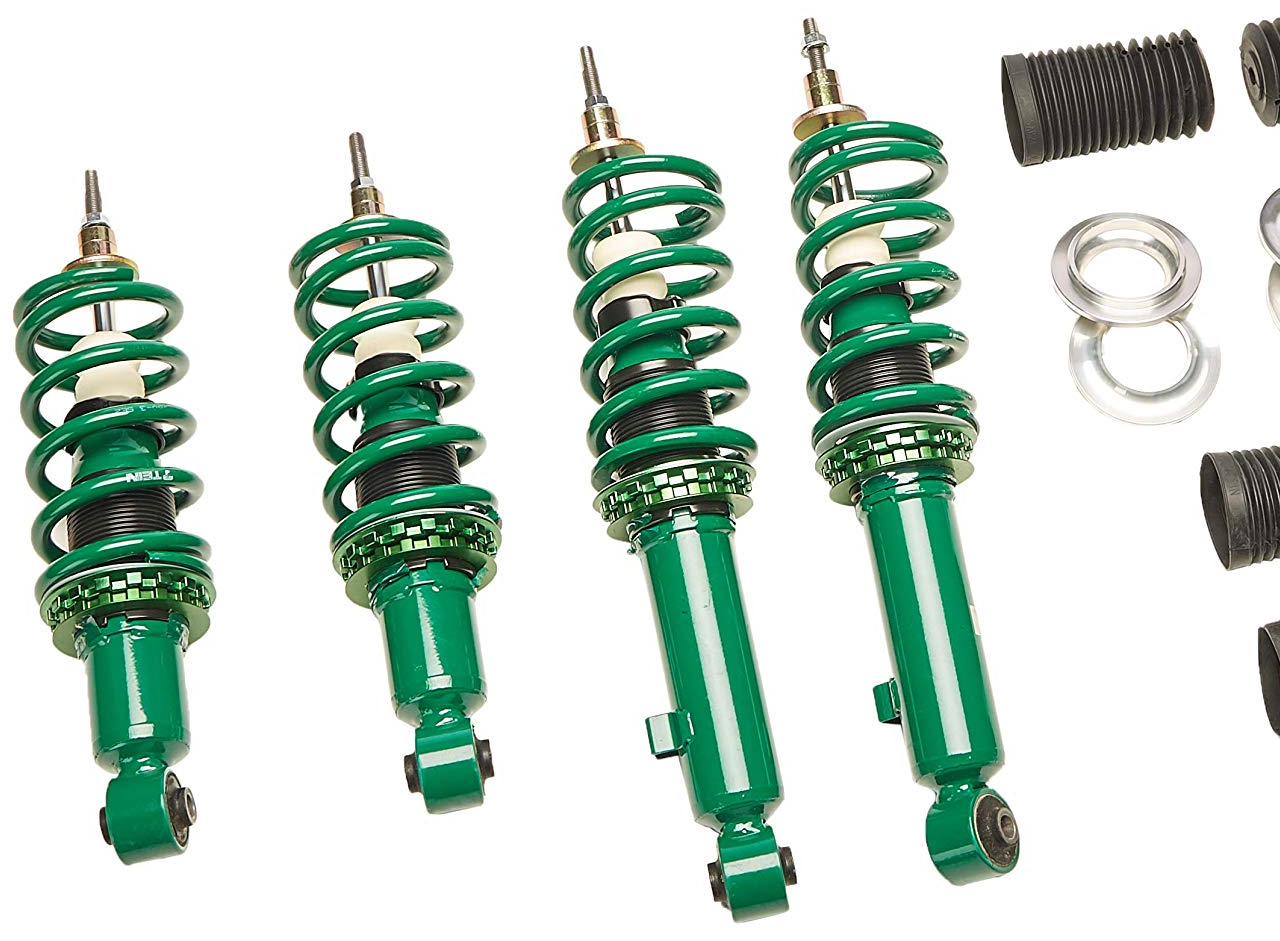
<file: coil.html>
<!DOCTYPE html>
<html lang="en">
<head>
    <meta charset="UTF-8">
    <meta name="viewport" content="width=device-width, initial-scale=1.0">
    <title>Document</title>
</head>
<body>
    <img class="cardImg" src="Assest/coilover.jpg" alt="wheel">
</body>
</html>
</file>
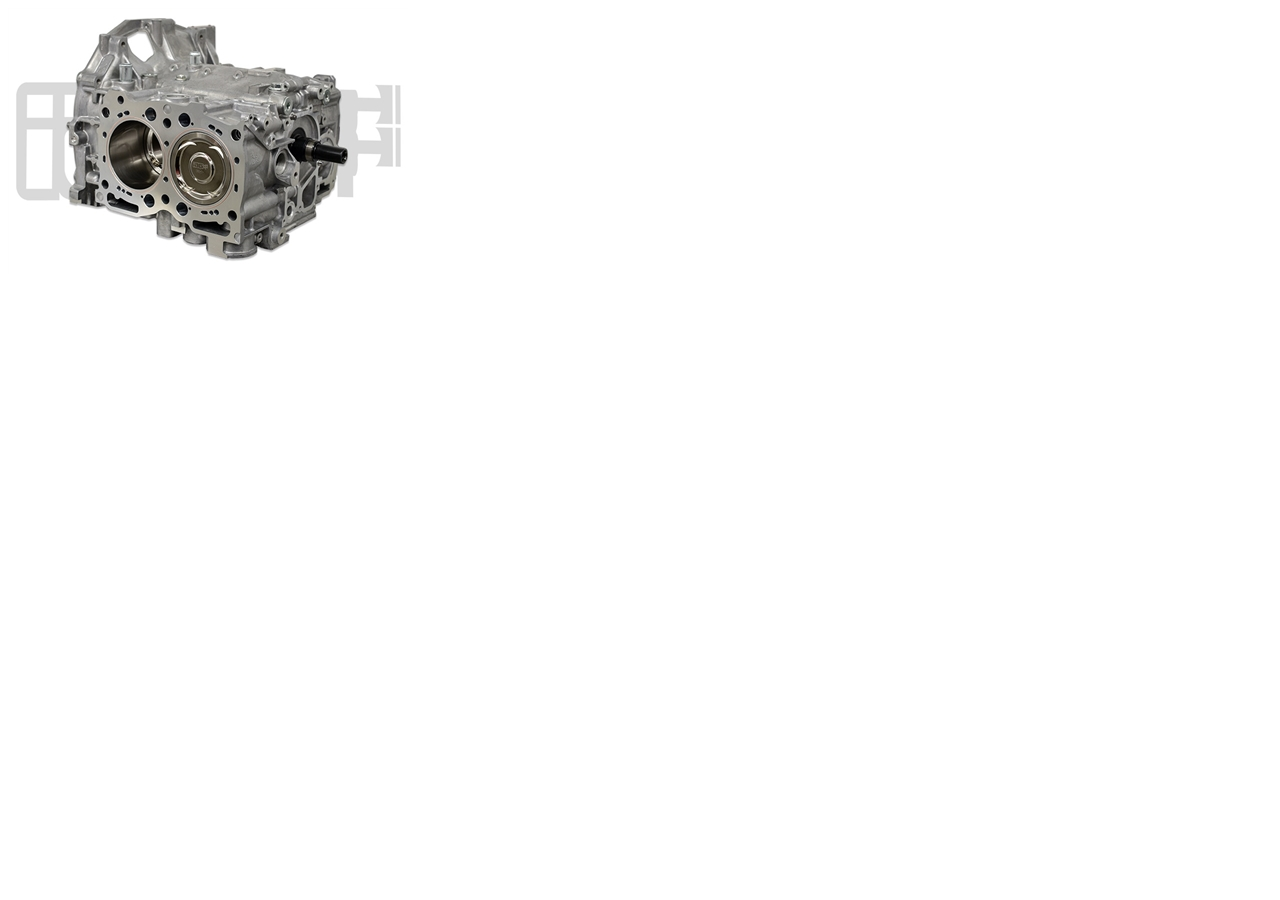
<file: Engine.html>
<!DOCTYPE html>
<html lang="en">
<head>
    <meta charset="UTF-8">
    <meta name="viewport" content="width=device-width, initial-scale=1.0">
    <title>Document</title>
</head>
<body>
    <img class="cardImg" src="Assest/Engine.jpg" alt="EJ25">
</body>
</html>
</file>
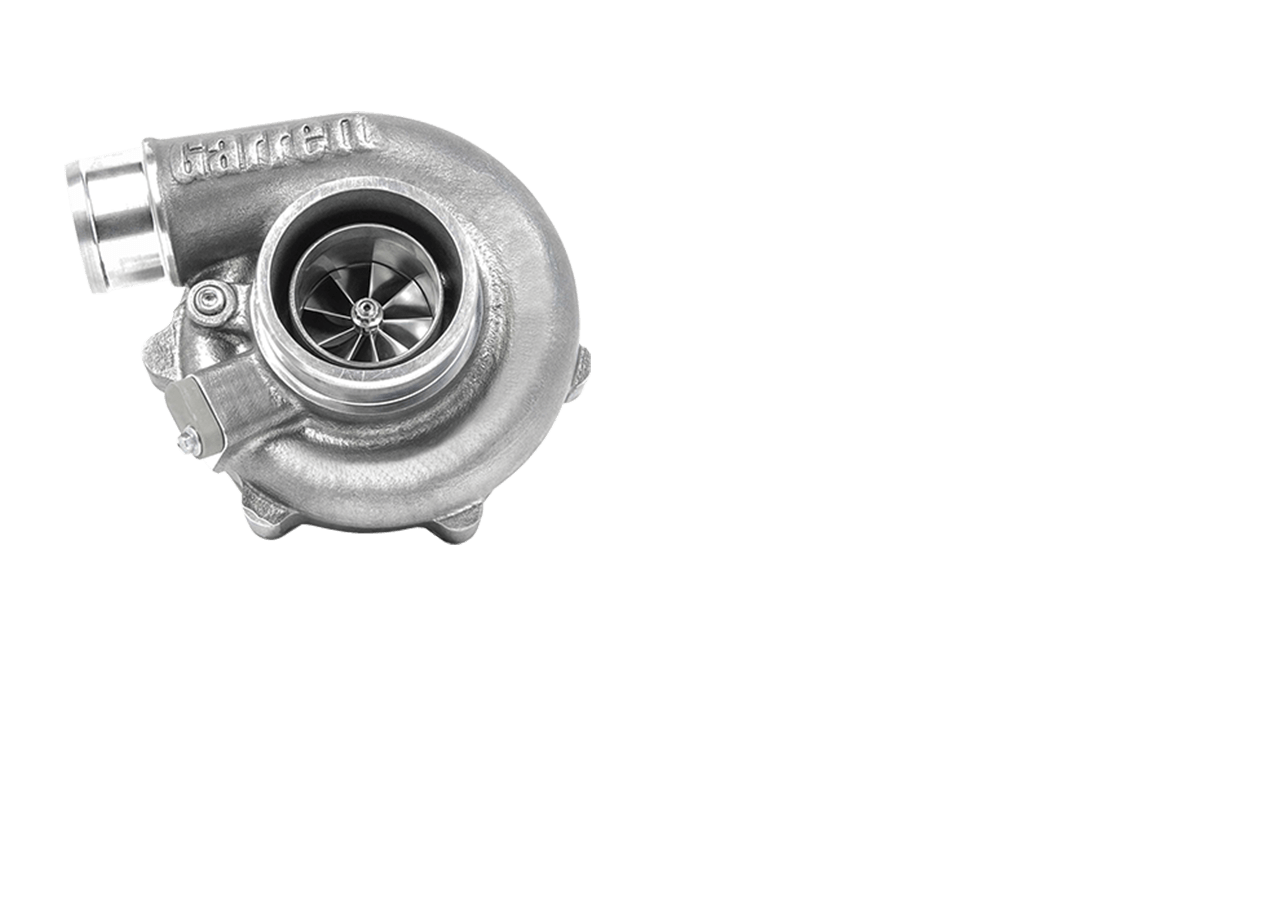
<file: Turbo.html>
<!DOCTYPE html>
<html lang="en">
<head>
    <meta charset="UTF-8">
    <meta name="viewport" content="width=device-width, initial-scale=1.0">
    <title>Document</title>
</head>
<body>
    <img class="cardImg" src="Assest/turbo.png" alt="Subaur turbo">
</body>
</html>
</file>
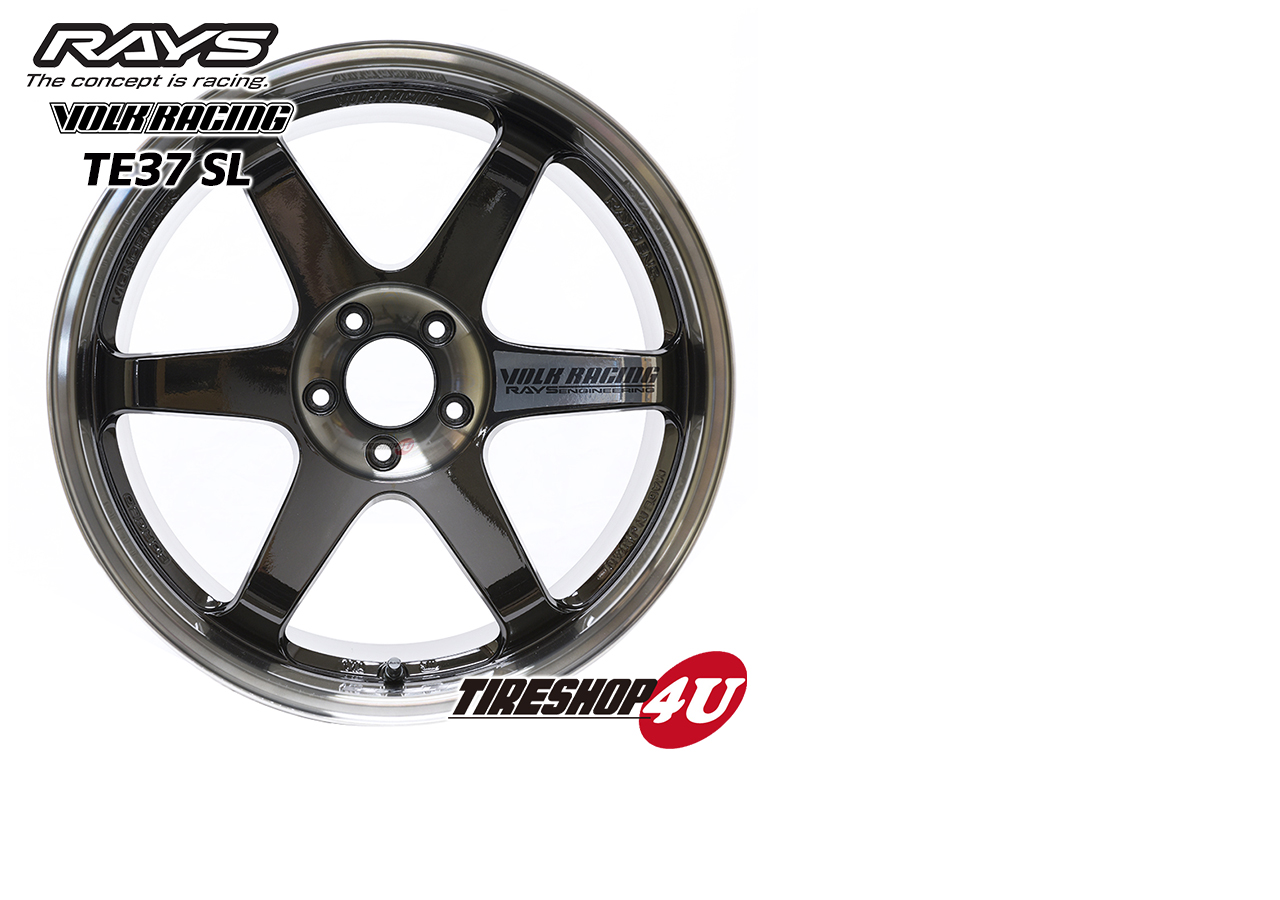
<file: wheel.html>
<!DOCTYPE html>
<html lang="en">
<head>
    <meta charset="UTF-8">
    <meta name="viewport" content="width=device-width, initial-scale=1.0">
    <title>Document</title>
</head>
<body>
    <img class="cardImg" src="Assest/wheels.jpg" alt="wheel">
</body>
</html>
</file>
